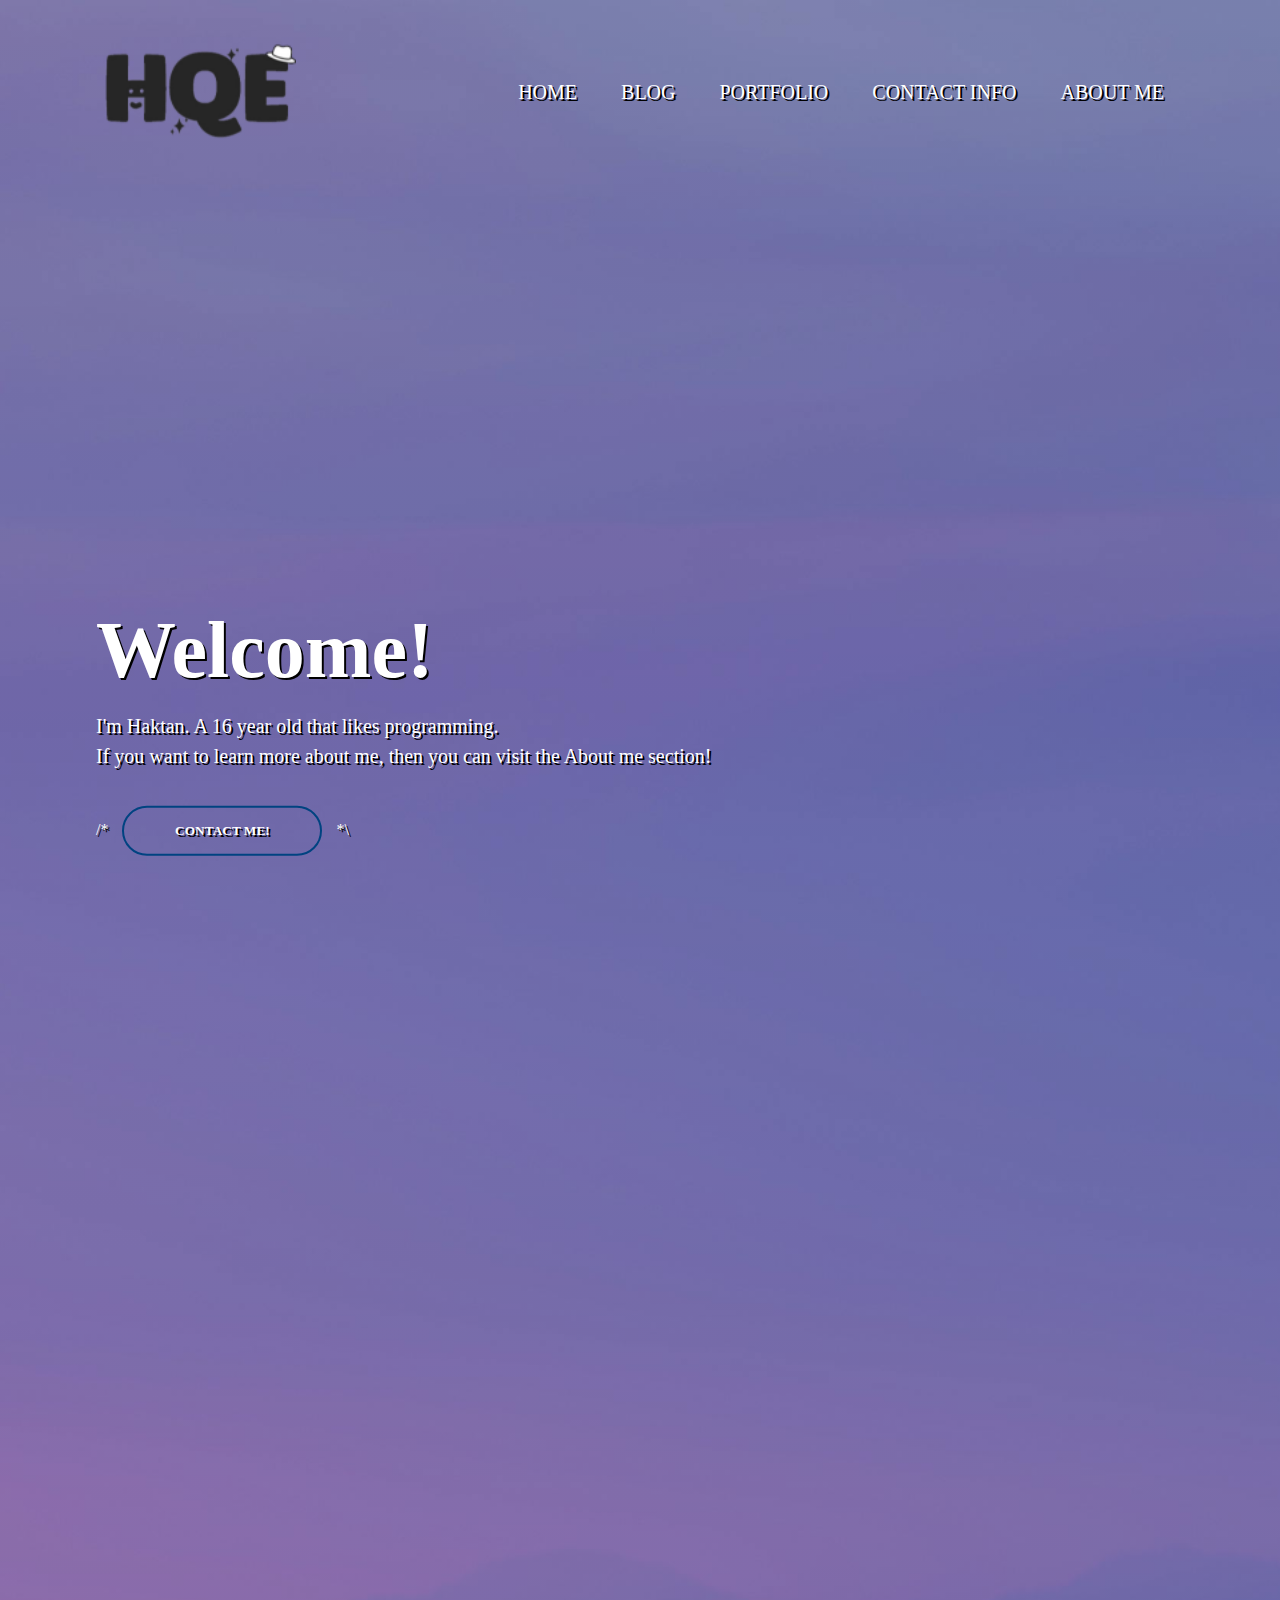
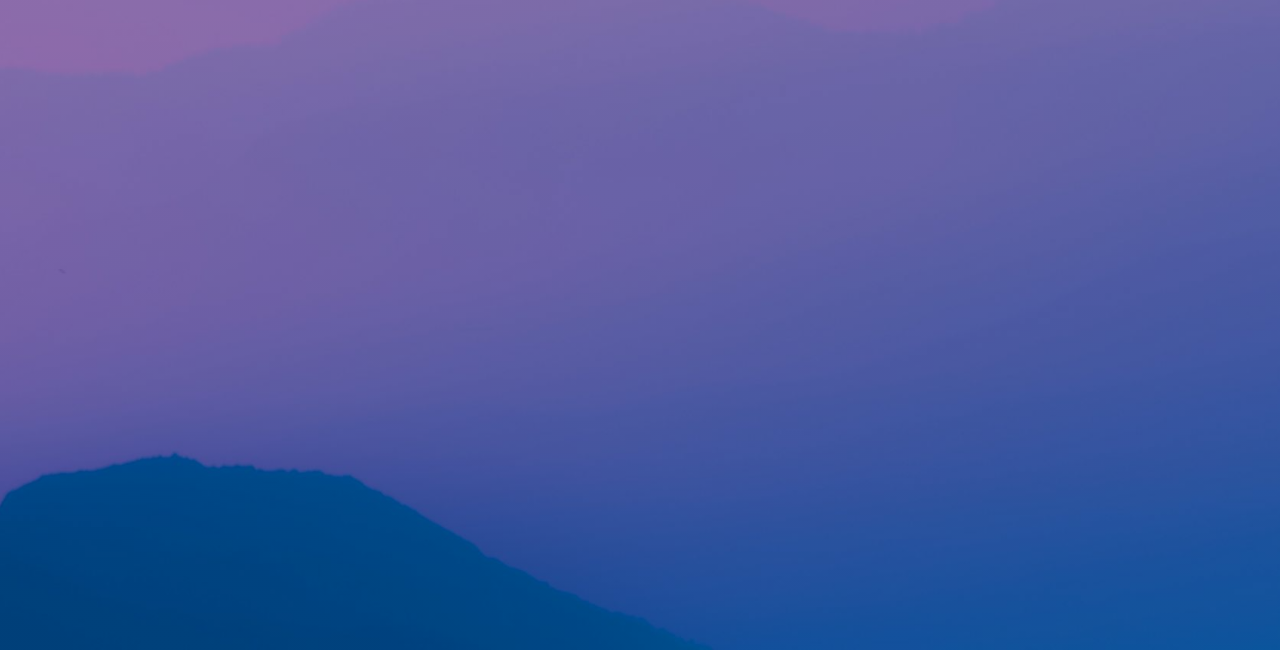
<file: index.html>
<html>
<head>
	<title>haktanefe.com</title>
	<link rel="shortcut icon" type="image/x-icon" href="images/ico.ico" />
	<link rel="stylesheet" href="style.css" >
</head>
<body>
	<div class="banner">
		<div class="navbar">
			<img src="images/logo_with_no_bg_150.png" class="logo">
			<ul>
				<li><a href="index.html">Home</a></li>
				<li><a href="blog.html">Blog</a></li>
				<li><a href="business.html">Portfolio</a></li>
				<li><a href="contact.html">Contact Info</a></li>
				<li><a href="about.html">About Me</a></li>
			</ul>
		</dir>

		<div class="content">
			<h1 id="ExampleText">Welcome!</h1>
			<p>I'm Haktan. A 16 year old that likes programming.<br>If you want to learn more about me, then you can visit the About me section!</p>

			<div>
				/* <button class="FriendMeButton" onclick="friendMeOnDiscord()" type="button"><span></span>CONTACT ME!</button> *\

				<script>
					function friendMeOnDiscord() {
						/*window.open("https://discord.gg/8Y8FWmPb",'_blank');*/
						window.open("https://haktanefe.com/contact.html","_self");
					}
					function doSomething() {
						document.body.style.backgroundImage = 'linear-gradient(rgba(0,0,0,0.8),rgba(0,50,100,1)),url(images/background.jpg)'; 
					}
				</script>
			</div>
		</div>
	</div>

	<div class="light"></div>
	<script type = "text/javascript">
		var pos = document.documentElement;
		pos.addEventListener("mousemove", e => {
            pos.style.setProperty("--x", e.clientX + "px")
            pos.style.setProperty("--y", e.clientY + "px")
		})
	</script>
</body>
</html>
</file>
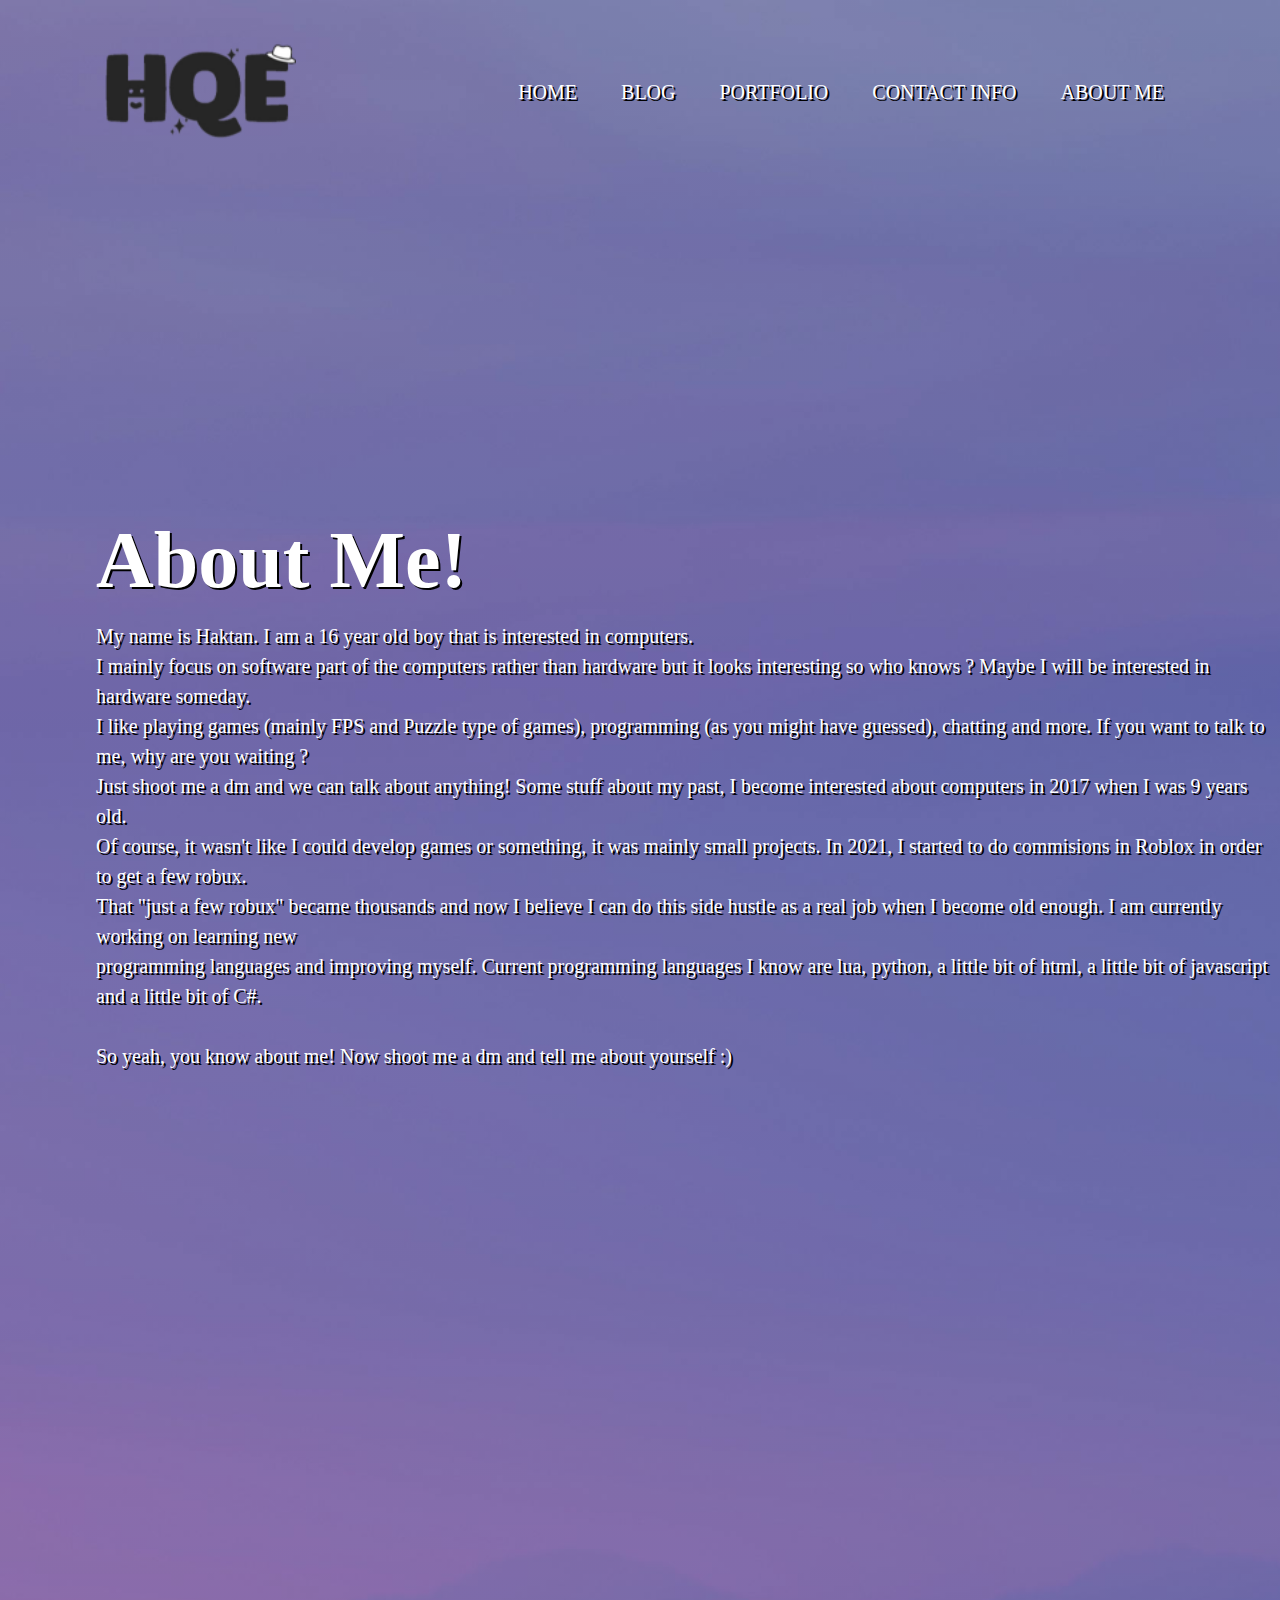
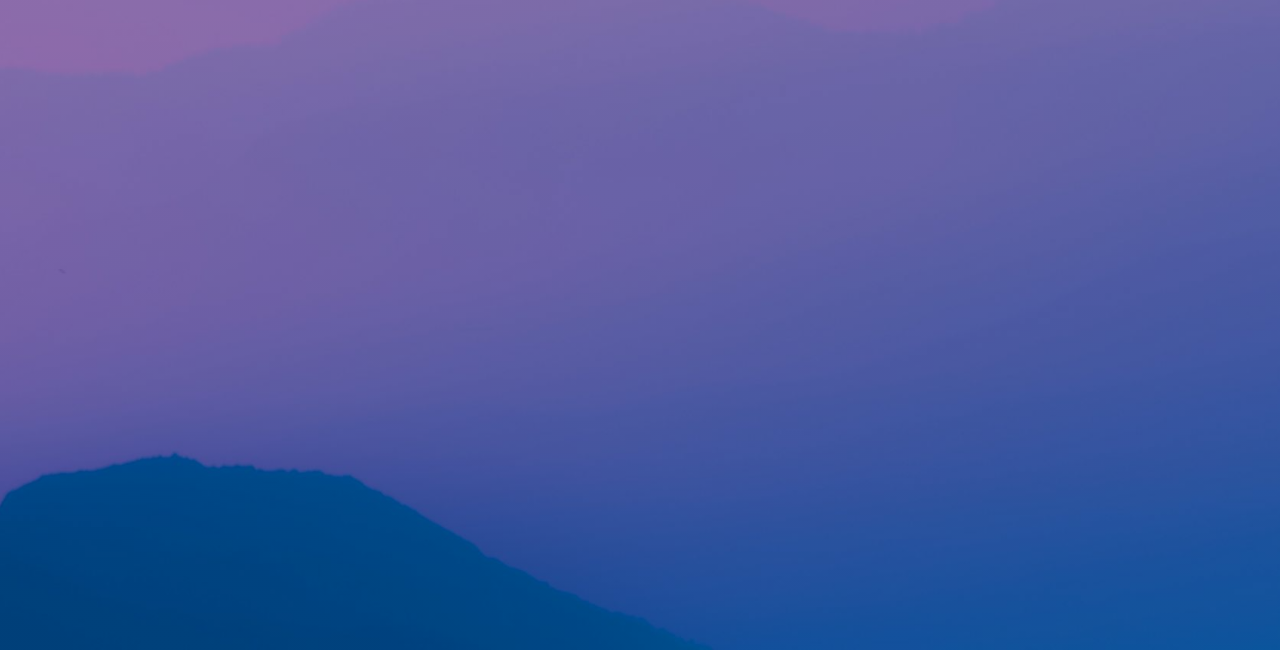
<file: about.html>
<html>
<head>
	<title>haktanefe.com</title>
	<link rel="shortcut icon" type="image/x-icon" href="images/ico.ico" />
	<link rel="stylesheet" href="style.css" >
</head>
<body>
	<div class="banner">
		<div class="navbar">
			<img src="images/logo_with_no_bg_150.png" class="logo">
			<ul>
				<li><a href="index.html">Home</a></li>
				<li><a href="blog.html">Blog</a></li>
				<li><a href="business.html">Portfolio</a></li>
				<li><a href="contact.html">Contact Info</a></li>
				<li><a href="about.html">About Me</a></li>
			</ul>
		</dir>

		<div class="content">
			<h1 id="ExampleText">About Me!</h1>
			<p>My name is Haktan. I am a 16 year old boy that is interested in computers.<br>
				I mainly focus on software part of the computers rather than hardware but it looks interesting so who knows ? Maybe I will be interested in hardware someday.<br>
				I like playing games (mainly FPS and Puzzle type of games), programming (as you might have guessed), chatting and more. If you want to talk to me, why are you waiting ?<br>
				Just shoot me a dm and we can talk about anything! Some stuff about my past, I become interested about computers in 2017 when I was 9 years old.<br>
				Of course, it wasn't like I could develop games or something, it was mainly small projects. In 2021, I started to do commisions in Roblox in order to get a few robux.<br>
				That "just a few robux" became thousands and now I believe I can do this side hustle as a real job when I become old enough. I am currently working on learning new<br>
				programming languages and improving myself. Current programming languages I know are lua, python, a little bit of html, a little bit of javascript and a little bit of C#.<br>
				<br>
				So yeah, you know about me! Now shoot me a dm and tell me about yourself :)</p>
		</div>
	</div>

	<div class="light"></div>
	<script type = "text/javascript">
		var pos = document.documentElement;
		pos.addEventListener("mousemove", e => {
            pos.style.setProperty("--x", e.clientX + "px")
            pos.style.setProperty("--y", e.clientY + "px")
		})
	</script>
</body>
</html>
</file>
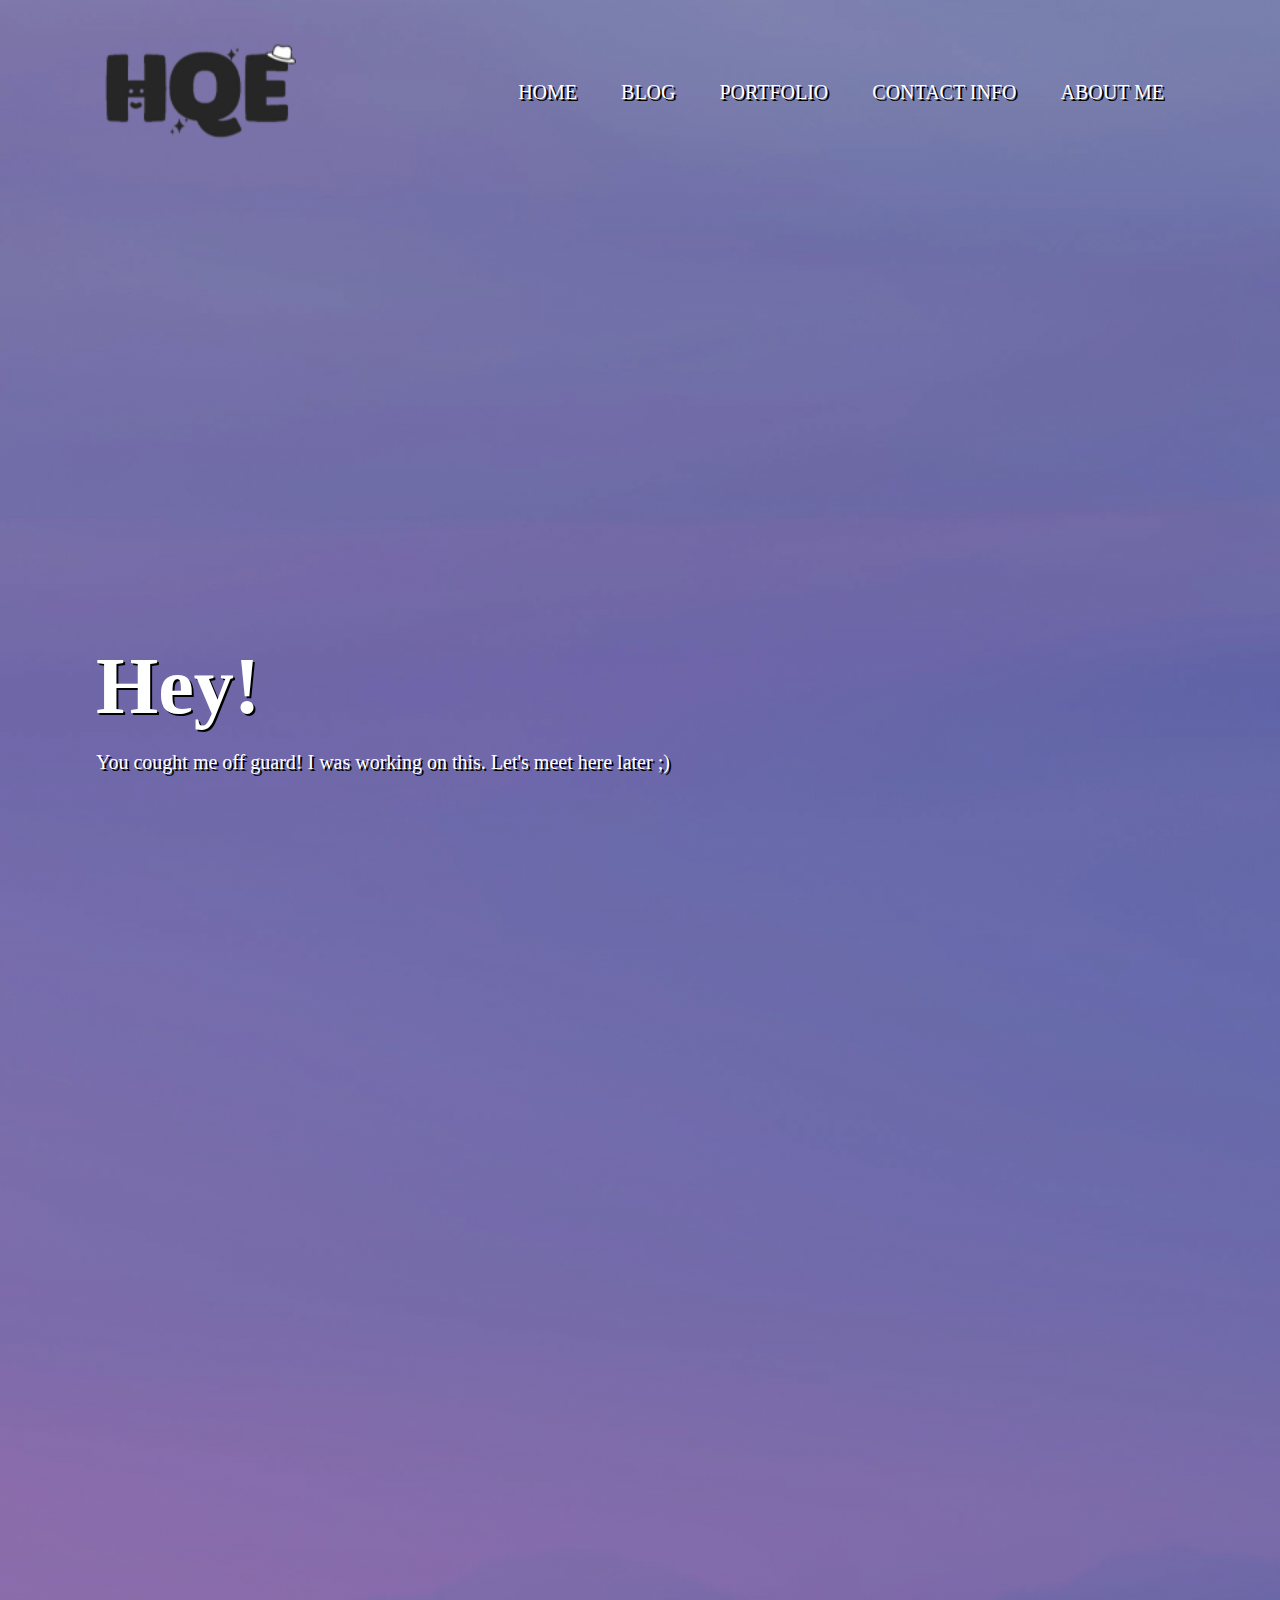
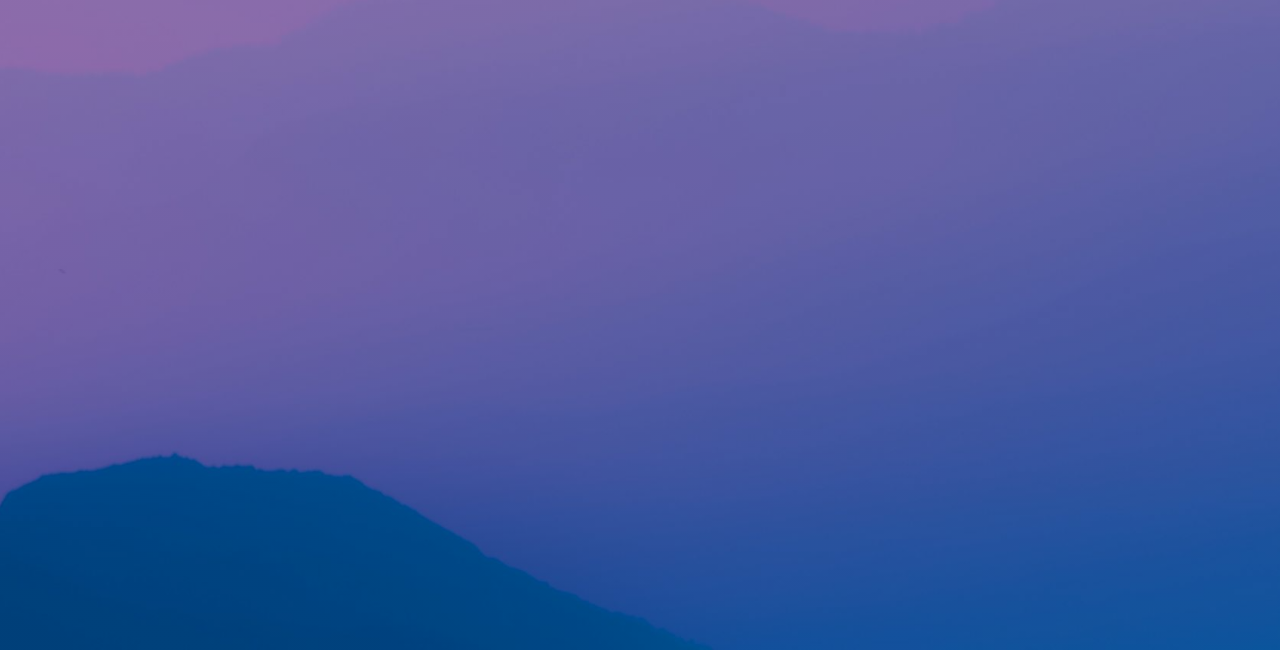
<file: blog.html>
<html>
<head>
	<title>haktanefe.com</title>
	<link rel="shortcut icon" type="image/x-icon" href="images/ico.ico" />
	<link rel="stylesheet" href="style.css" >
</head>
<body>
	<div class="banner">
		<div class="navbar">
			<img src="images/logo_with_no_bg_150.png" class="logo">
			<ul>
				<li><a href="index.html">Home</a></li>
				<li><a href="blog.html">Blog</a></li>
				<li><a href="business.html">Portfolio</a></li>
				<li><a href="contact.html">Contact Info</a></li>
				<li><a href="about.html">About Me</a></li>
			</ul>
		</dir>

		<div class="content">
			<h1 id="ExampleText">Hey!</h1>
			<p>You cought me off guard! I was working on this. Let's meet here later ;)</p>
		</div>
	</div>

	<div class="light"></div>
	<script type = "text/javascript">
		var pos = document.documentElement;
		pos.addEventListener("mousemove", e => {
            pos.style.setProperty("--x", e.clientX + "px")
            pos.style.setProperty("--y", e.clientY + "px")
		})
	</script>
</body>
</html>
</file>
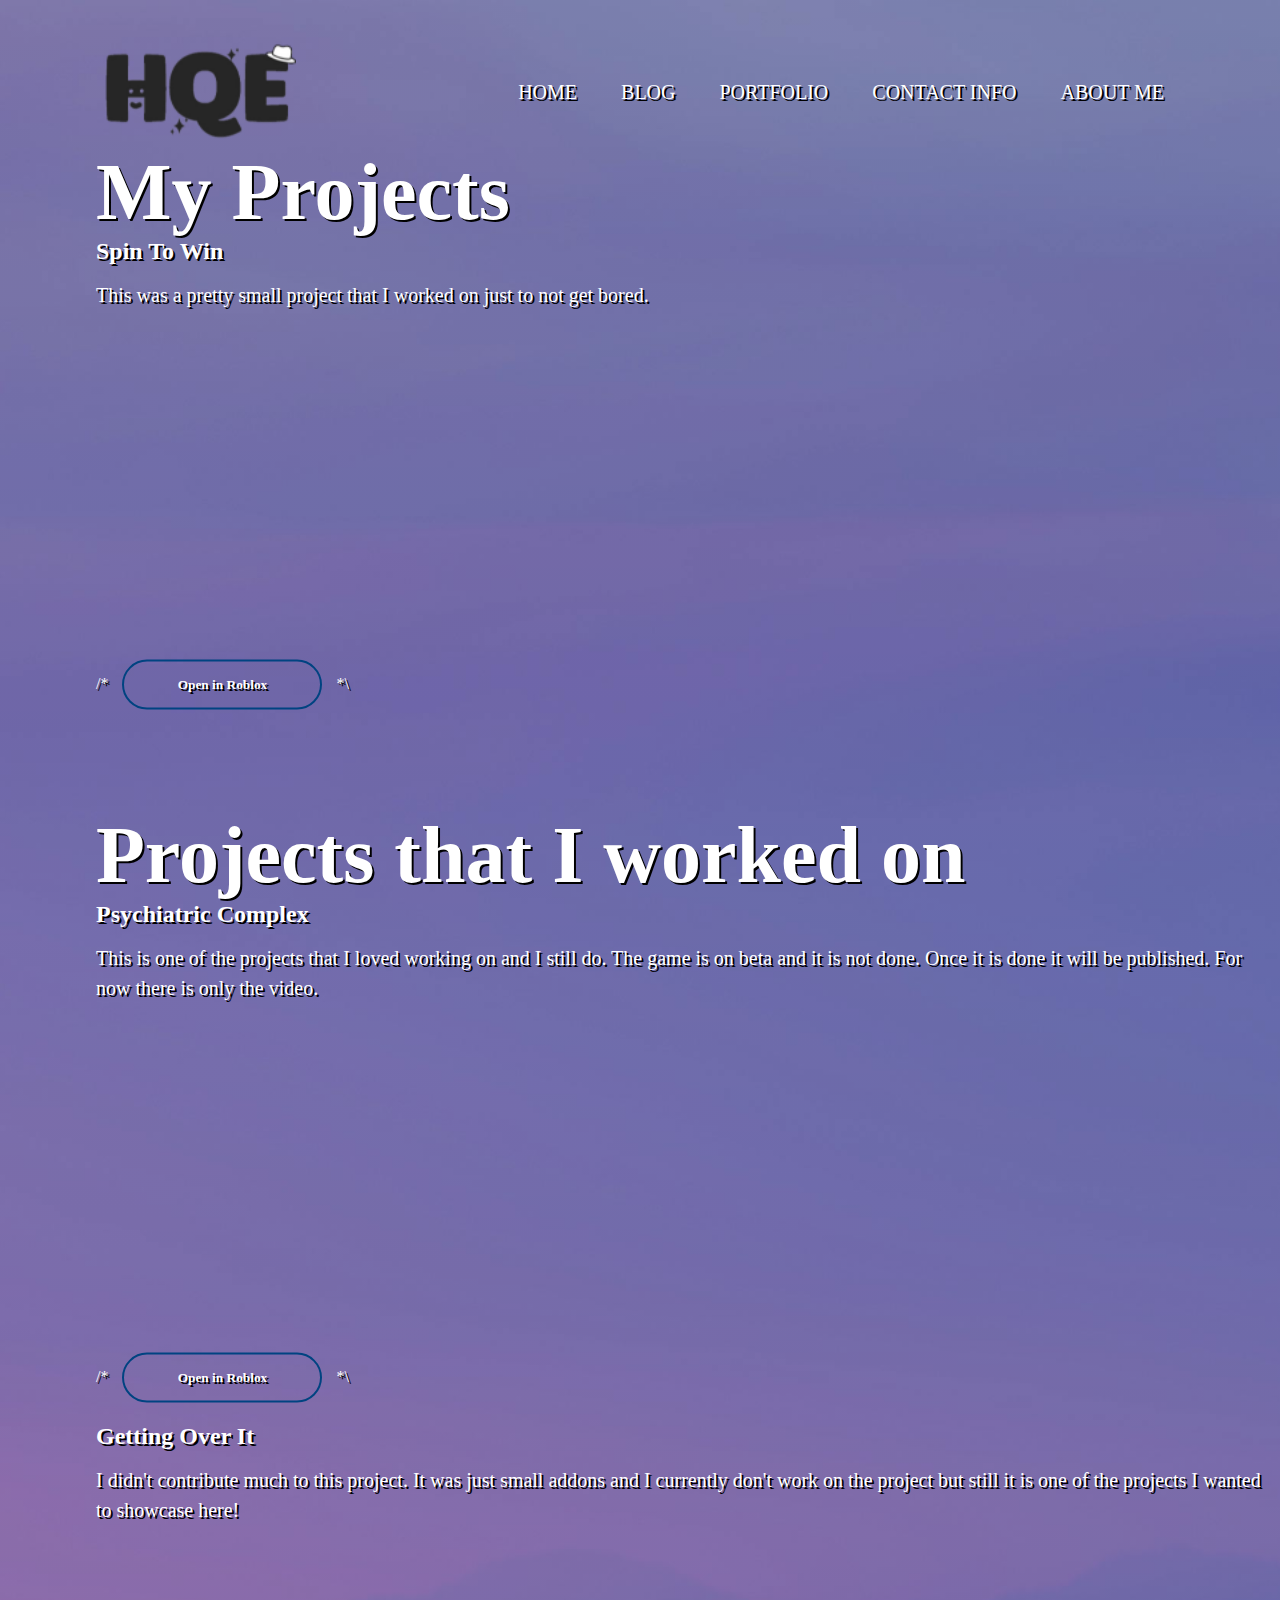
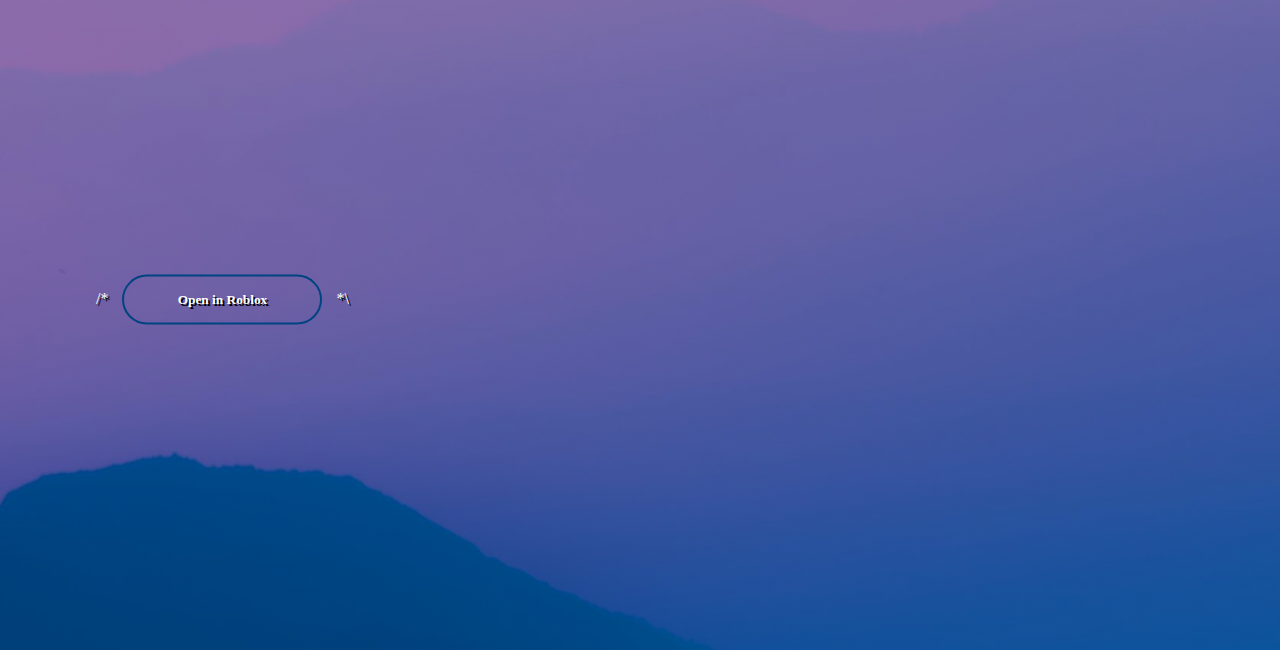
<file: business.html>
<html>
<head>
	<title>haktanefe.com</title>
	<link rel="shortcut icon" type="image/x-icon" href="images/ico.ico" />
	<link rel="stylesheet" href="style.css" >
</head>
<body>
	<div class="banner">
		<div class="navbar">
			<img src="images/logo_with_no_bg_150.png" class="logo">
			<ul>
				<li><a href="index.html">Home</a></li>
				<li><a href="blog.html">Blog</a></li>
				<li><a href="business.html">Portfolio</a></li>
				<li><a href="contact.html">Contact Info</a></li>
				<li><a href="about.html">About Me</a></li>
			</ul>
		</dir>

		<div class="content">
			<h1 id="ExampleText">My Projects</h1>
			<h2 id="ExampleText">Spin To Win</h2>
			<p>This was a pretty small project that I worked on just to not get bored.</p>

			<iframe width="560" height="315" src="https://www.youtube.com/embed/g5IhSrTxtFs?si=uLSRa2PJS7eMqBhS" title="YouTube video player" frameborder="0" allow="accelerometer; autoplay; clipboard-write; encrypted-media; gyroscope; picture-in-picture; web-share" allowfullscreen></iframe>
			<div>
				/* <button class="FriendMeButton" onclick="friendMeOnDiscord()" type="button"><span></span>Open in Roblox</button> *\

				<script>
					function friendMeOnDiscord() {
						window.open("https://www.roblox.com/games/14839350618/OVER-SPIN-TO-WIN",'_blank');
					}
				</script>
			</div>
			
			<h1 id="ExampleText">Projects that I worked on</h1>
			<h2 id="ExampleText">Psychiatric Complex</h2>
			<p>This is one of the projects that I loved working on and I still do. The game is on beta and it is not done. Once it is done it will be published. For now there is only the video.</p>

			<iframe width="560" height="315" src="https://www.youtube.com/embed/GLZOycwHLqE?si=09VtfwRhUPztSOhB" title="YouTube video player" frameborder="0" allow="accelerometer; autoplay; clipboard-write; encrypted-media; gyroscope; picture-in-picture; web-share" allowfullscreen></iframe>
			<div>
				/* <button class="FriendMeButton" onclick="friendMeOnDiscord2()" type="button"><span></span>Open in Roblox</button> *\

				<script>
					function friendMeOnDiscord2() {
						window.open("https://www.roblox.com/games/6258962270/Psychiatric-Complex-BETA",'_blank');
					}
				</script>
			</div>
			<h2 id="ExampleText">Getting Over It</h2>
			<p>I didn't contribute much to this project. It was just small addons and I currently don't work on the project but still it is one of the projects I wanted to showcase here!</p>

			<iframe width="560" height="315" src="https://www.youtube.com/embed/b1RunP7A-kw?si=ZQdiS4WESjlLuClu" title="YouTube video player" frameborder="0" allow="accelerometer; autoplay; clipboard-write; encrypted-media; gyroscope; picture-in-picture; web-share" allowfullscreen></iframe>
			<div>
				/* <button class="FriendMeButton" onclick="friendMeOnDiscord2()" type="button"><span></span>Open in Roblox</button> *\

				<script>
					function friendMeOnDiscord2() {
						window.open("https://www.roblox.com/games/12452509832/Getting-Over-it-Remastered",'_blank');
					}
				</script>
			</div>
		</div>
	</div>

	<div class="light"></div>
	<script type = "text/javascript">
		var pos = document.documentElement;
		pos.addEventListener("mousemove", e => {
            pos.style.setProperty("--x", e.clientX + "px")
            pos.style.setProperty("--y", e.clientY + "px")
		})
	</script>
</body>
</html>
</file>
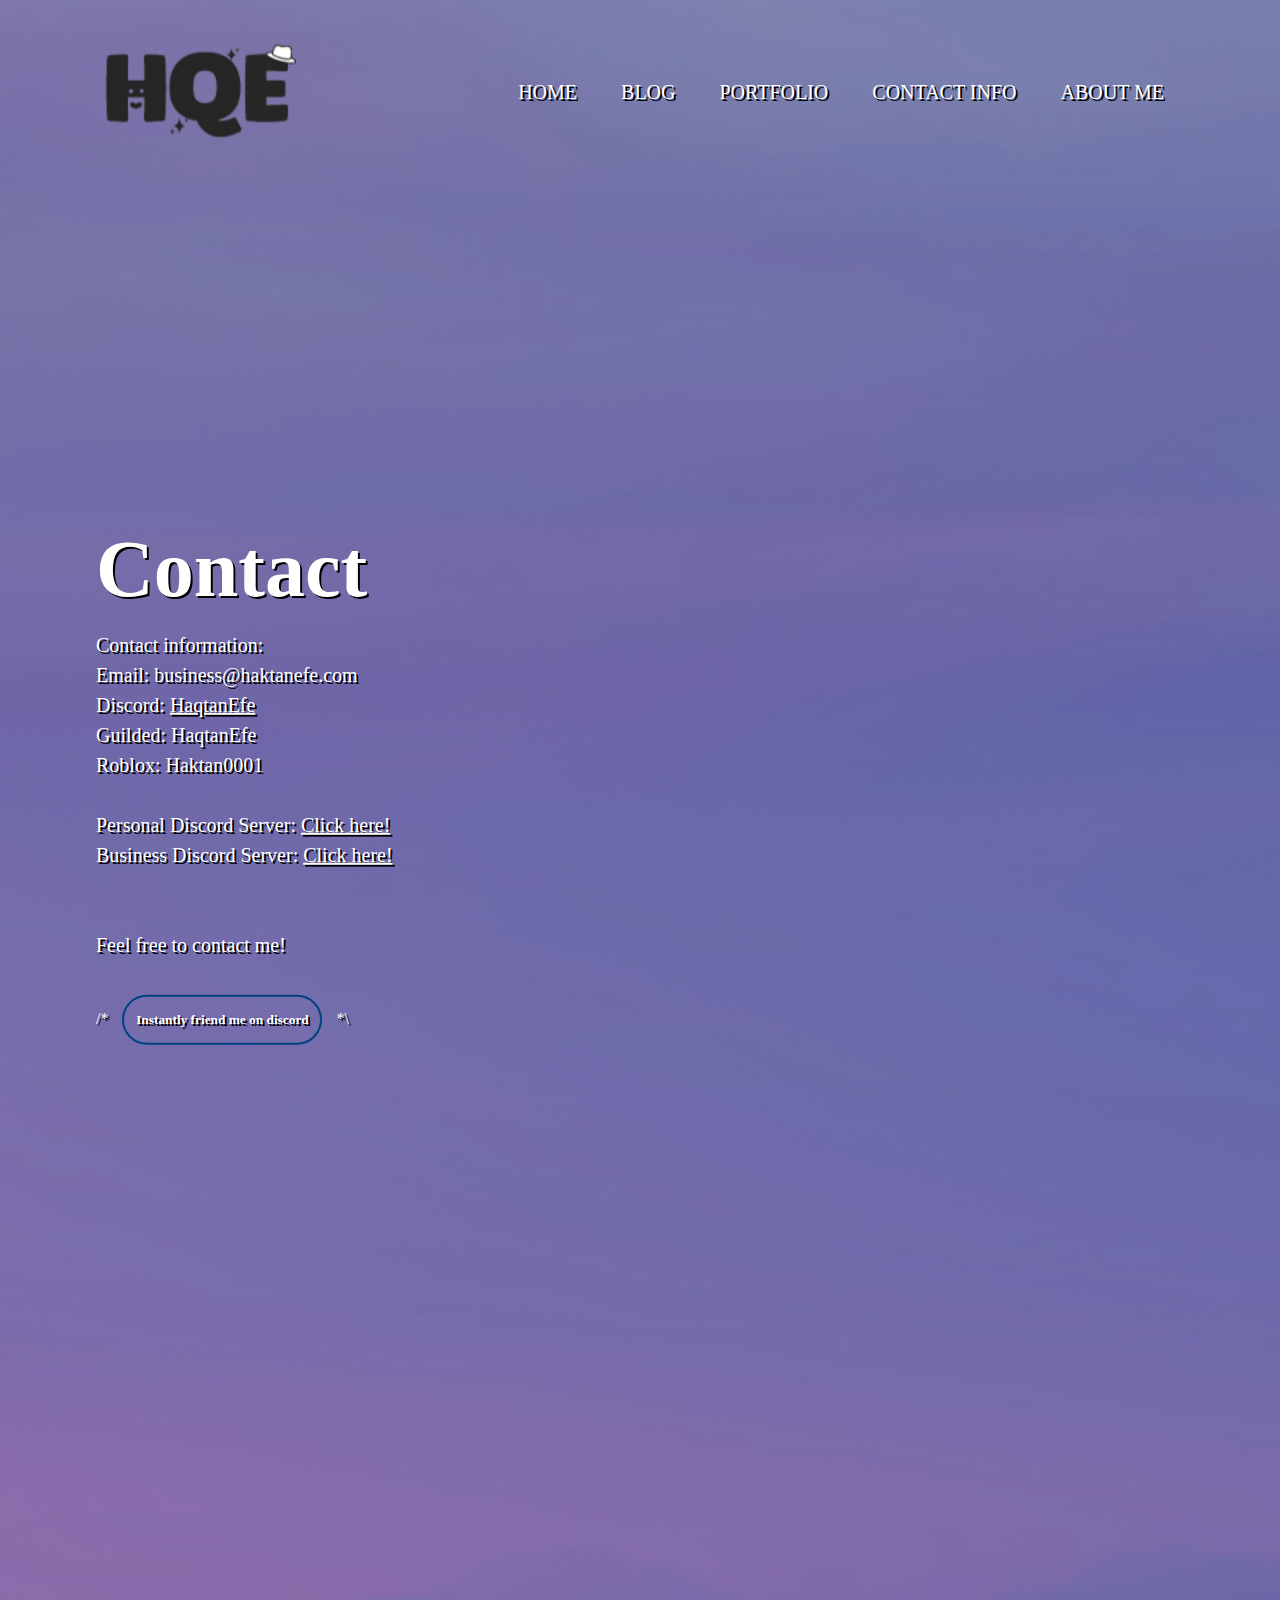
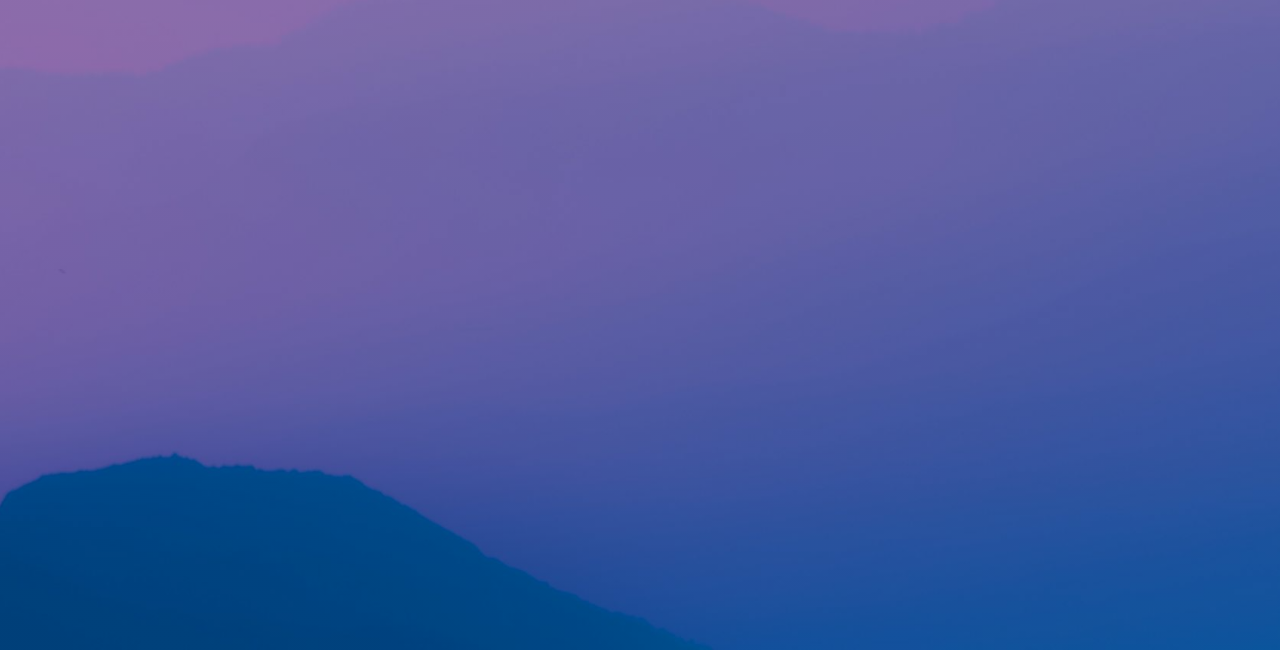
<file: contact.html>
<html>
<head>
	<title>haktanefe.com</title>
	<link rel="shortcut icon" type="image/x-icon" href="images/ico.ico" />
	<link rel="stylesheet" href="style.css" >
</head>
<body>
	<div class="banner">
		<div class="navbar">
			<img src="images/logo_with_no_bg_150.png" class="logo">
			<ul>
				<li><a href="index.html">Home</a></li>
				<li><a href="blog.html">Blog</a></li>
				<li><a href="business.html">Portfolio</a></li>
				<li><a href="contact.html">Contact Info</a></li>
				<li><a href="about.html">About Me</a></li>
			</ul>
		</dir>

		<div class="content">
			<h1 id="ExampleText">Contact</h1>
			<p>Contact information:<br>
				Email: business@haktanefe.com<br>
				Discord: <a href="https://discordapp.com/users/878362276334272523">HaqtanEfe</a><br>
				Guilded: HaqtanEfe<br>
				Roblox: Haktan0001<br>
				<br>
				Personal Discord Server: <a href="https://discord.gg/hEy5gqrfb3">Click here!</a><br>
				Business Discord Server: <a href="https://discord.gg/8XdS7Q3eej">Click here!</a><br>
				<br>
				<br>
				Feel free to contact me!</p>

			<div>
				/* <button class="FriendMeButton" onclick="friendMeOnDiscord()" type="button"><span></span>Instantly friend me on discord</button> *\

				<script>
					function friendMeOnDiscord() {
						window.open("https://discord.gg/5WPKKur2",'_blank');
					}
				</script>
			</div>
		</div>
	</div>

	<div class="light"></div>
	<script type = "text/javascript">
		var pos = document.documentElement;
		pos.addEventListener("mousemove", e => {
            pos.style.setProperty("--x", e.clientX + "px")
            pos.style.setProperty("--y", e.clientY + "px")
		})
	</script>
</body>
</html>
</file>
<file: style.css>
*{
	margin: 0;
	padding: 0;
	font-family: sanf-serif;
}
.banner{
	width: 100%;
	height: 250%;/*100vh;*/
	background-image: linear-gradient(rgba(0,0,0,0.25),rgba(0,50,100,0.5)),url(images/background.jpg);
	background-size: cover;
	background-position: center;
}
.navbar{
	width: 85%;
	margin: auto;
	padding: 35px 0;
	display: flex;
	align-items: center;
	justify-content: space-between;
}
.logo{
	width: 200px;
	cursor: pointer;
}
.navbar ul li{
	list-style: none;
	display: inline-block;
	margin: 0 20px;
	position: relative;
}
.navbar ul li a{
	text-decoration: none;
	text-shadow: 2px 2px #000000;
	color: #fff;
	text-transform: uppercase;
}
.navbar ul li::after{
	content: '';
	height: 2px;
	width: 0;
	background: #004381;
	position: absolute;
	left: 0;
	bottom: -3px;
	transition: 0.2s;
}

.navbar ul li:hover:after{
	width: 100%;
}

.content{
	text-shadow: 2px 2px #000000;
	width: 92%;
	position: absolute;
	top: 70%;
	transform: translateY(-30%);
	text-align: left;
	color: #fff;
}

.content h1{
	font-size: 80px;
	margin-top: 80px;
}

.content p{
	margin: 15px auto;
	font-weight: 100;
	line-height: 30px;
	font-size: 20px
}

button{
	width: 200px;
	padding: 15px 0;
	text-align: center;
	margin: 20px 10px;
	border-radius: 25px;
	font-weight: bold;
	border: 2px solid #004381;
	text-shadow: 2px 2px #000000;
	background :transparent;
	color: #fff;
	cursor: pointer;
	position: relative;
	overflow: hidden;
}

span{
	background: #004381;
	height: 100%;
	width: 0;
	border-radius: 25px;
	position: absolute;
	left: 0;
	bottom: 0;
	z-index: -1;
	transition: 0.5s;
}

button:hover span{
	width: 100%;
}

button:hover{
	border: 1;
}

.light {
	position: fixed;
	top: 0;
	left: 0;
	width: 100%;
	height: 100%;
	pointer-events: none;
	background: radial-gradient(circle at var(--x) var(--y), transparent 10%, rgba(0,0,0,0.2) 20%);
}


/* Hyperlink */

a {
	font-size: 20px;
	transition: 0.2s;
}

a:link {
	color: #fff;
}

a:hover {
	font-size: 25px;
	background-color: rgba(255,255,255,0.5);
	border-radius: 10px;
}
</file>
